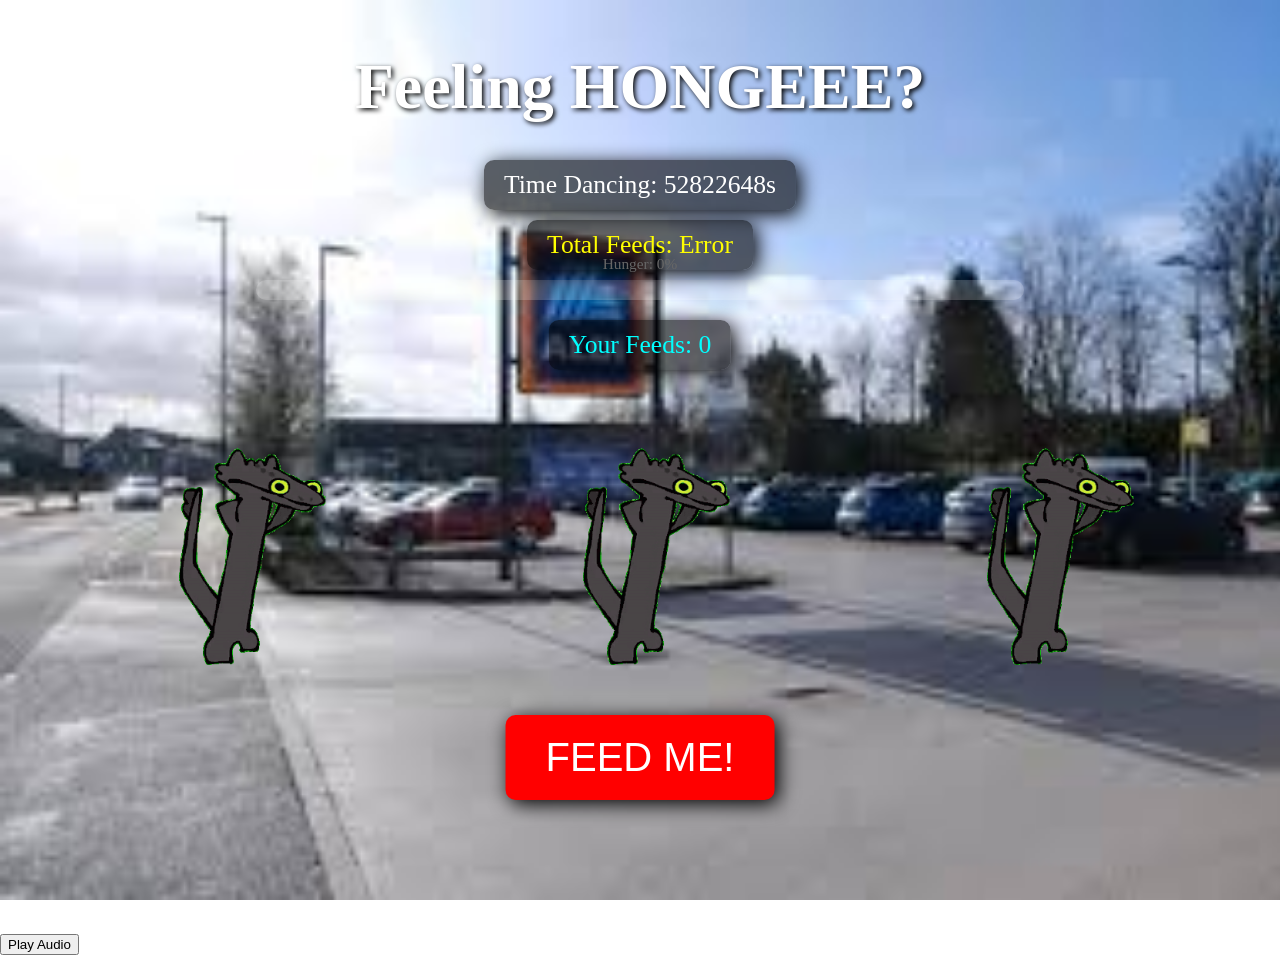
<file: index.html>
<!DOCTYPE html>
<html lang="en">
<head>
  <meta charset="UTF-8">
  <title>Feelin' Hungry?</title>
  <link rel="stylesheet" href="index.css">
  <meta name="viewport" content="width=device-width, initial-scale=1.0">

  <!-- Preload audio for smoother playback -->
  <link rel="preload" as="audio" href="Swing Machine Kevin MacLeod.mp3" type="audio/mpeg">
</head>
<body>
  <h1>Feeling HONGEEE?</h1>

  <!-- Background music -->
  <audio id="bg-music" loop>
    <source src="Swing Machine Kevin MacLeod.mp3" type="audio/mpeg">
    Your browser does not support the audio element.
  </audio>

  <!-- Timer -->
  <div id="timer">Time Dancing: 0s</div>

  <!-- Animated images -->
  <div class="image-container">
    <img src="driftveil.gif" alt="Driftveil 1">
    <img src="driftveil.gif" alt="Driftveil 2">
    <img src="driftveil.gif" alt="Big Driftveil" class="large-image">
  </div>

  <!-- Hunger bar UI -->
  <div id="hunger-bar-container">
    <div id="hunger-bar"></div>
  </div>
  <div id="hunger-label">Hunger: 0%</div>

  <!-- Buttons -->
  <button id="feed-button">FEED ME!</button>  
  <button id="play-audio">Play Audio</button>

  <!-- Fullscreen gif on feed -->
  <div id="fullscreen-gif" style="display: none;">
    <img src="thootless-scream.gif" alt="Feeding Time!">
  </div>

  <!-- Feed counters -->
  <div id="personal-counter">Your Feeds: 0</div>
  <div id="feed-counter">Total Feeds: 0</div>

  <!-- Script at end for better performance -->
  <script src="index.js" defer></script>
</body>
</html>
</file>
<file: index.css>
/* ========== Base Styles ========== */
body {
  background-image: url("apark.jpeg");
  background-repeat: no-repeat;
  background-attachment: fixed;
  background-size: cover;
  margin: 0;
  padding: 0;
  overflow: hidden;
}

h1 {
  text-align: center;
  font-size: 5vw;
  color: white;
  text-shadow: 2px 2px 5px black;
  margin-top: 50px;
}

.image-container {
  display: flex;
  justify-content: center;
  align-items: center;
  margin-top: 10vh;
  position: relative;
  width: 100%;
  height: 80vh;
  overflow: hidden;
}

.image-container img {
  width: 30vw;
  height: auto;
  margin: 10px;
}

.large-image {
  width: 40vw;
  height: auto;
  z-index: 10;
  position: relative;
  margin-left: -20px;
}

/* ========== Timer Display ========== */
#timer {
  position: fixed;
  top: 160px;
  left: 50%;
  transform: translateX(-50%);
  font-size: 2vw;
  color: white;
  background-color: rgba(0, 0, 0, 0.6);
  padding: 10px 20px;
  border-radius: 10px;
  box-shadow: 4px 4px 20px black;
  z-index: 9999;
}

/* ========== Feed Counter ========== */
#feed-counter {
  position: fixed;
  top: 220px;
  left: 50%;
  transform: translateX(-50%);
  font-size: clamp(16px, 2vw, 32px);
  color: yellow;
  background-color: rgba(0, 0, 0, 0.6);
  padding: 10px 20px;
  border-radius: 10px;
  box-shadow: 4px 4px 20px black;
  z-index: 9999;
}

/* ========== Hunger Bar ========== */
#hunger-bar-container {
  position: fixed;
  top: 280px;
  left: 50%;
  transform: translateX(-50%);
  width: 60%;
  height: 20px;
  background: rgba(255, 255, 255, 0.2);
  border-radius: 10px;
  overflow: hidden;
  z-index: 9999;
}

#hunger-bar {
  height: 100%;
  background: limegreen;
  width: 0%;
  transition: width 0.3s;
}

/* ========== Feed Button ========== */
#feed-button {
  position: fixed;
  bottom: 100px;
  left: 50%;
  transform: translateX(-50%);
  min-width: 200px;
  min-height: 80px;
  padding: 20px 40px;
  font-size: clamp(24px, 5vw, 40px);
  background: red;
  color: white;
  border: none;
  border-radius: 10px;
  cursor: pointer;
  box-shadow: 4px 4px 20px black;
  z-index: 100;
}

/* ========== Fullscreen Dance GIF ========== */
#fullscreen-gif {
  position: fixed;
  top: 0;
  left: 0;
  width: 100vw;
  height: 100vh;
  background: black;
  display: flex;
  justify-content: center;
  align-items: center;
  z-index: 1000;
  display: none;
}

#fullscreen-gif img {
  width: 100%;
  height: 100%;
  object-fit: cover;
}

/* ========== Background Music Player ========== */
#bg-music {
  position: fixed;
  bottom: 100px;
  right: 100px;
  width: 200px;
  height: auto;
  border-radius: 10px;
  z-index: 9999;
}

/* ========== Hunger Label ========== */
#hunger-label {
  position: fixed;
  top: 255px;
  left: 50%;
  transform: translateX(-50%);
  font-size: 1.2vw;
  color: white;
  z-index: 9999;
}

/* ========== Personal Counter ========== */
#personal-counter {
  position: fixed;
  top: 320px;
  left: 50%;
  transform: translateX(-50%);
  font-size: clamp(14px, 2vw, 28px);
  color: cyan;
  background-color: rgba(0,0,0,0.6);
  padding: 10px 20px;
  border-radius: 10px;
  box-shadow: 4px 4px 20px black;
  z-index: 9999;
}
</file>
